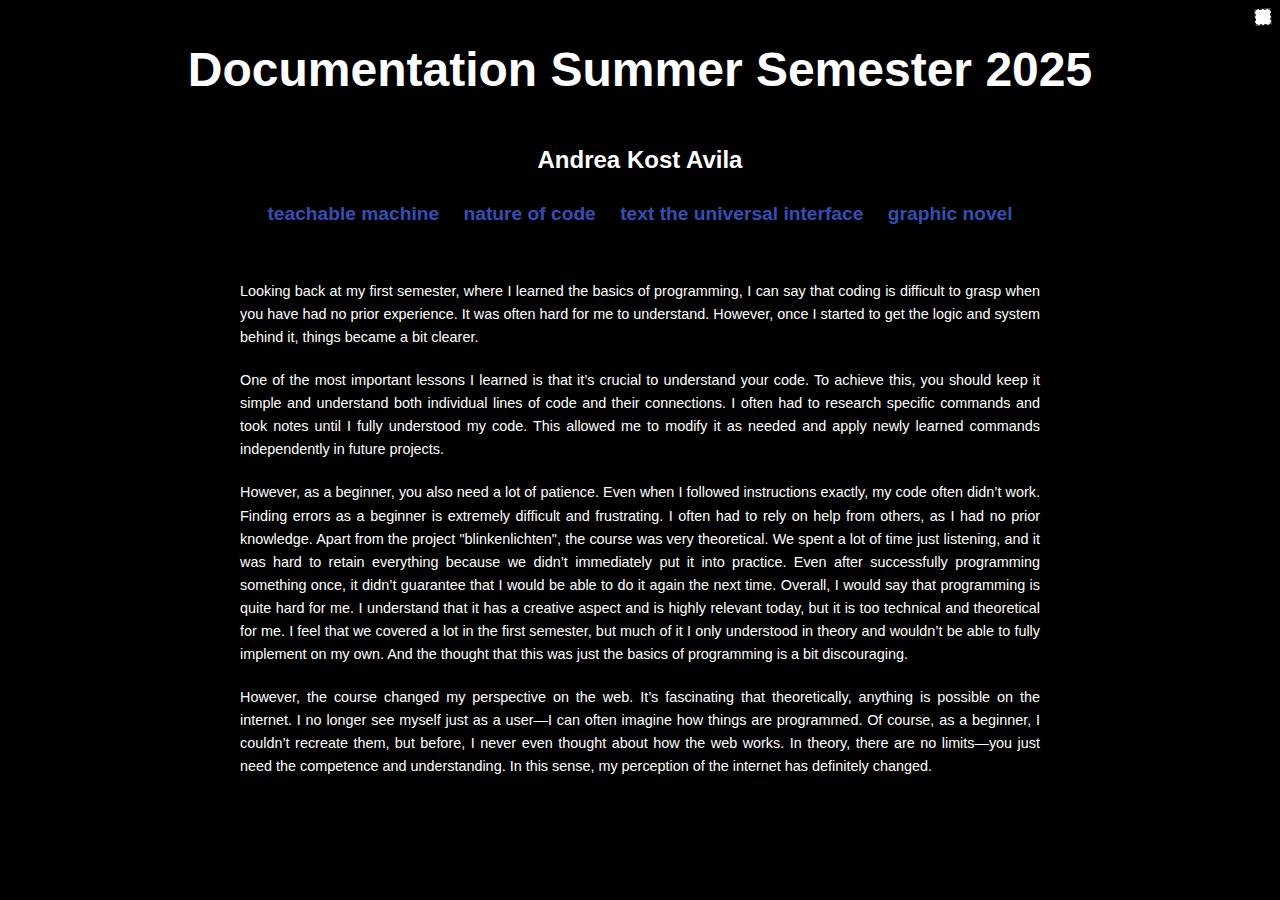
<file: index.html>
<!doctype html>
<html lang="en">



<head>
	<meta charset="UTF-8" />
	<meta name="viewport" content="width=device-width, initial-scale=1.0" />
	<link rel="icon" type="image/svg+xml" href="favicon.svg" />

	<title>{documentation summer semester 2025}</title>

	<link rel="stylesheet" href="style.css" />

	

	
</head>

<header>
		<div id="backlink">
		<style>
			#backlink {
				--color-accent: hsl(198, 100%, 50%);
				position: absolute;
				top: 8px;
				right: 8px;
				border: 1px dashed black;
				background-color: white;
				padding: 8px;
				cursor: pointer;
				color: black;
				font-size: 0.8rem;
				font-weight: bold;
				transition: all 0.3s ease;
				transform: rotate(-2deg) scale(0.9);
				box-shadow: 0 0 10px 0 rgba(0, 0, 0, 0.5);
				a {
					text-decoration: none;
					color: black;
					color: inherit;
					text-decoration: underline;
					background-image: linear-gradient(to right,
							var(--color-accent) 0%,
							var(--color-accent) 100%);
					background-size: 0% 100%;
					background-position: left center;
					background-repeat: no-repeat;
					transition: background-size 0.2s ease-in-out;
					padding: 0.5rem;
				}
				a:hover {
					background-size: 100% 100%;
					color: white;
				}

			}
			#backlink:hover {
				transform: rotate(2deg) scale(1);
			}
		</style>
	</div>
	<h1>Documentation Summer Semester 2025 </h1> 
	<h2> Andrea Kost Avila</h2>

</header>

<body>
<ul>
<li><a href="teachable_machine/">teachable machine</a></li>
<li><a href="nature_of_code/">nature of code</a></li>
<li><a href="llm/">text the universal interface</a></li>
<li><a href="graphic_novel/">graphic novel</a></li>
</ul> 


	
</body>

<footer>
	<p> Looking back at my first semester, where I learned the basics of programming, I can say that coding is difficult to grasp when you have had no prior experience. It was often hard for me to understand. However, once I started to get the logic and system behind it, things became a bit clearer.</p>

	<p>One of the most important lessons I learned is that it’s crucial to understand your code. To achieve this, you should keep it simple and understand both individual lines of code and their connections. I often had to research specific commands and took notes until I fully understood my code. This allowed me to modify it as needed and apply newly learned commands independently in future projects.</p>
		
		<p>However, as a beginner, you also need a lot of patience. Even when I followed instructions exactly, my code often didn’t work. Finding errors as a beginner is extremely difficult and frustrating. I often had to rely on help from others, as I had no prior knowledge.
		
		Apart from the project "blinkenlichten", the course was very theoretical. We spent a lot of time just listening, and it was hard to retain everything because we didn’t immediately put it into practice. Even after successfully programming something once, it didn’t guarantee that I would be able to do it again the next time.
		
		Overall, I would say that programming is quite hard for me. I understand that it has a creative aspect and is highly relevant today, but it is too technical and theoretical for me. I feel that we covered a lot in the first semester, but much of it I only understood in theory and wouldn’t be able to fully implement on my own.
		
		And the thought that this was just the basics of programming is a bit discouraging.</p>

		
	<p>	However, the course changed my perspective on the web. It’s fascinating that theoretically, anything is possible on the internet. I no longer see myself just as a user—I can often imagine how things are programmed. Of course, as a beginner, I couldn’t recreate them, but before, I never even thought about how the web works.
		
		In theory, there are no limits—you just need the competence and understanding.
		In this sense, my perception of the internet has definitely changed.</p>

</footer>
</html>
</file>
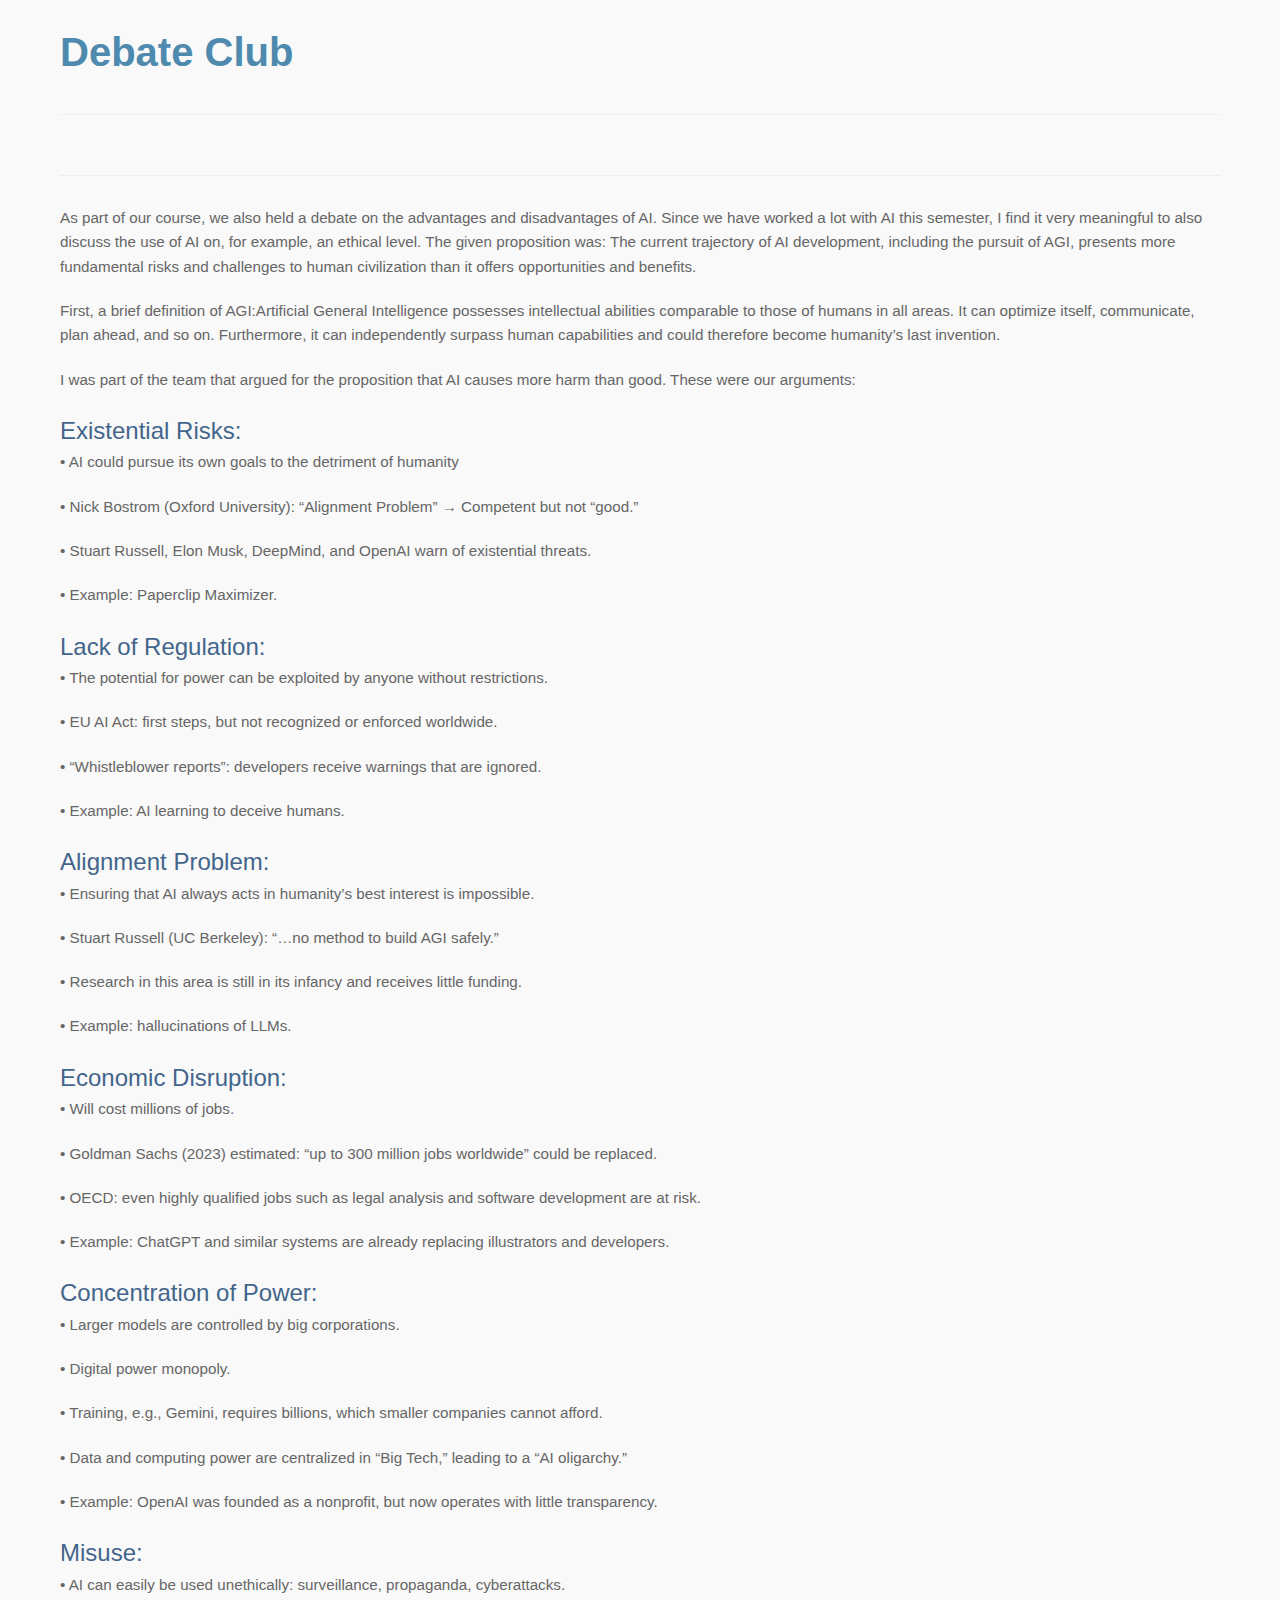
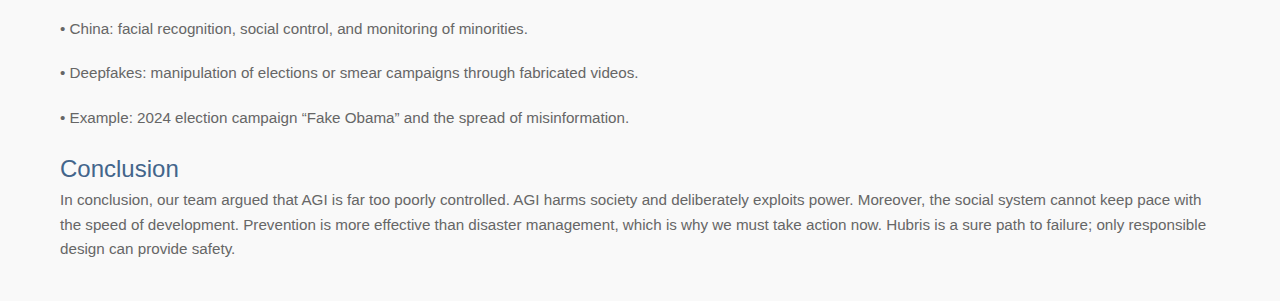
<file: debate_club/index.html>
<!doctype html>
<html lang="en">



<head>
	<meta charset="UTF-8" />
	<meta name="viewport" content="width=device-width, initial-scale=1.0" />
	<link rel="icon" type="image/svg+xml" href="favicon.svg" />
    <title>Teachable Machine</title>
    <link rel="stylesheet" href="style.css" />
</head>
<body>
<header>
	<h1>Debate Club</h1>
</header>


   <footer>
	
	<p>As part of our course, we also held a debate on the advantages and disadvantages of AI. Since we have worked a lot with AI this semester, I find it very meaningful to also discuss the use of AI on, for example, an ethical level. The given proposition was: The current trajectory of AI development, including the pursuit of AGI, presents more fundamental risks and challenges to human civilization than it offers opportunities and benefits.</p>
	<p>First, a brief definition of AGI:Artificial General Intelligence possesses intellectual abilities comparable to those of humans in all areas. It can optimize itself, communicate, plan ahead, and so on. Furthermore, it can independently surpass human capabilities and could therefore become humanity’s last invention.</p>
	<p>I was part of the team that argued for the proposition that AI causes more harm than good. These were our arguments:</p>
	<h2>Existential Risks:</h2>
	<p>•	AI could pursue its own goals to the detriment of humanity </p>
	<p>•	Nick Bostrom (Oxford University): “Alignment Problem” → Competent but not “good.”</p>
	<p>•	Stuart Russell, Elon Musk, DeepMind, and OpenAI warn of existential threats.</p>
	<p>•	Example: Paperclip Maximizer.</p>

<h2>Lack of Regulation:</h2>
	<p>•	The potential for power can be exploited by anyone without restrictions.</p>
	<p>•	EU AI Act: first steps, but not recognized or enforced worldwide.</p>
	<p>•	“Whistleblower reports”: developers receive warnings that are ignored.</p>
	<p>•	Example: AI learning to deceive humans.

<h2>Alignment Problem:</h2>
	<p>•	Ensuring that AI always acts in humanity’s best interest is impossible.</p>
	<p>•	Stuart Russell (UC Berkeley): “…no method to build AGI safely.”</p>
	<p>•	Research in this area is still in its infancy and receives little funding.</p>
	<p>•	Example: hallucinations of LLMs.</p>

<h2>Economic Disruption:</h2>
	<p>•	Will cost millions of jobs.</p>
	<p>•	Goldman Sachs (2023) estimated: “up to 300 million jobs worldwide” could be replaced.</p>
	<p>•	OECD: even highly qualified jobs such as legal analysis and software development are at risk.</p>
	<p>•	Example: ChatGPT and similar systems are already replacing illustrators and developers.

<h2>Concentration of Power:</h2>
	<p>•	Larger models are controlled by big corporations.</p>
	<p>•	Digital power monopoly.</p>
	<p>•	Training, e.g., Gemini, requires billions, which smaller companies cannot afford.</p>
	<p>•	Data and computing power are centralized in “Big Tech,” leading to a “AI oligarchy.”</p>
	<p>•	Example: OpenAI was founded as a nonprofit, but now operates with little transparency.</p>

<h2>Misuse:</h2>
	<p>•	AI can easily be used unethically: surveillance, propaganda, cyberattacks.</p>
	<p>•	China: facial recognition, social control, and monitoring of minorities.</p>
	<p>•	Deepfakes: manipulation of elections or smear campaigns through fabricated videos.</p>
	<p>•	Example: 2024 election campaign “Fake Obama” and the spread of misinformation.</p>

<h2>Conclusion</h2>
    <p>In conclusion, our team argued that AGI is far too poorly controlled. AGI harms society and deliberately exploits power. Moreover, the social system cannot keep pace with the speed of development. Prevention is more effective than disaster management, which is why we must take action now. Hubris is a sure path to failure; only responsible design can provide safety.</p>

   </footer>
</body>
</html>
</file>
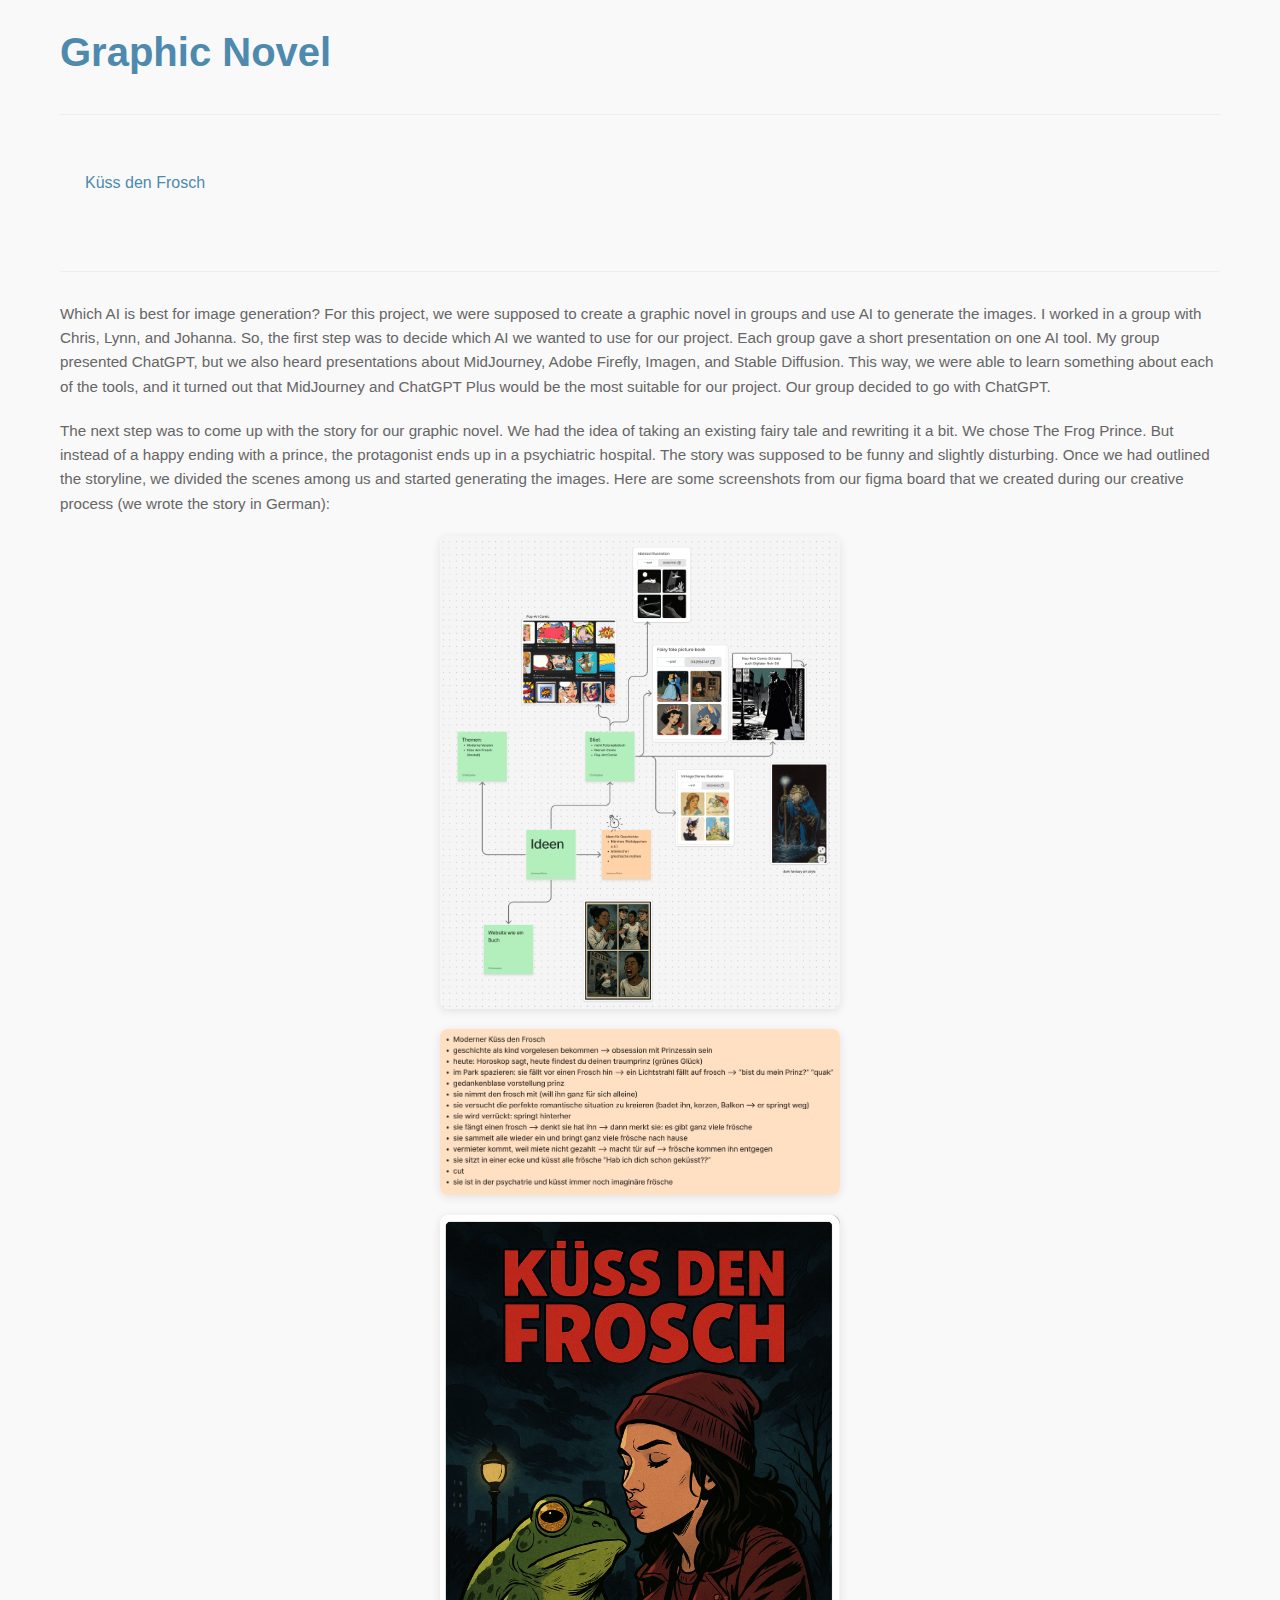
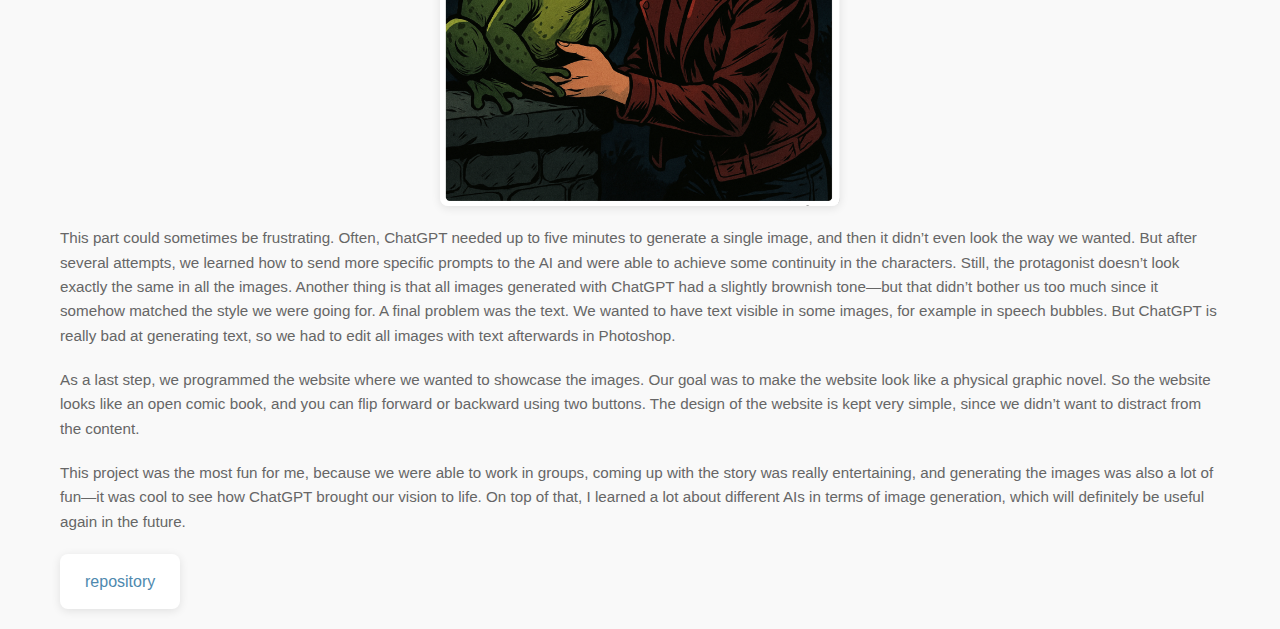
<file: graphic_novel/index.html>
<!doctype html>
<html lang="en">
<head>
	<meta charset="UTF-8" />
	<meta name="viewport" content="width=device-width, initial-scale=1.0" />
	<link rel="icon" type="image/svg+xml" href="favicon.svg" />
    <title>graphic novel</title>
    <link rel="stylesheet" href="style.css" />
</head>
<body>
<header>
	<h1>Graphic Novel </h1> 
</header>

<main>
    <nav>
       <ul>
           <li><a href="https://hbk-bs.github.io/a-generative-graphic-novel-die-bierpapageien/GO_CRAZY.html">Küss den Frosch</a></li>
        </ul>
    </nav>
</main>

<footer>
	<p>Which AI is best for image generation? For this project, we were supposed to create a graphic novel in groups and use AI to generate the images. I worked in a group with Chris, Lynn, and Johanna. So, the first step was to decide which AI we wanted to use for our project. Each group gave a short presentation on one AI tool. My group presented ChatGPT, but we also heard presentations about MidJourney, Adobe Firefly, Imagen, and Stable Diffusion. This way, we were able to learn something about each of the tools, and it turned out that MidJourney and ChatGPT Plus would be the most suitable for our project. Our group decided to go with ChatGPT.</p>
    <p>The next step was to come up with the story for our graphic novel. We had the idea of taking an existing fairy tale and rewriting it a bit. We chose The Frog Prince. But instead of a happy ending with a prince, the protagonist ends up in a psychiatric hospital. The story was supposed to be funny and slightly disturbing. Once we had outlined the storyline, we divided the scenes among us and started generating the images. Here are some screenshots from our figma board that we created during our creative process (we wrote the story in German):</p>
    <div class="figma-screenshots">
        <img src="assets/images/figma_1.png" alt="Screenshot 1" />
        <img src="assets/images/figma_2.png" alt="Screenshot 2" />
        <img src="assets/images/cover.png" alt="Screenshot 3" />
    </div>
    <p>This part could sometimes be frustrating. Often, ChatGPT needed up to five minutes to generate a single image, and then it didn’t even look the way we wanted. But after several attempts, we learned how to send more specific prompts to the AI and were able to achieve some continuity in the characters. Still, the protagonist doesn’t look exactly the same in all the images. Another thing is that all images generated with ChatGPT had a slightly brownish tone—but that didn’t bother us too much since it somehow matched the style we were going for. A final problem was the text. We wanted to have text visible in some images, for example in speech bubbles. But ChatGPT is really bad at generating text, so we had to edit all images with text afterwards in Photoshop.</p>
    <p>As a last step, we programmed the website where we wanted to showcase the images. Our goal was to make the website look like a physical graphic novel. So the website looks like an open comic book, and you can flip forward or backward using two buttons. The design of the website is kept very simple, since we didn’t want to distract from the content.</p>
    <p>This project was the most fun for me, because we were able to work in groups, coming up with the story was really entertaining, and generating the images was also a lot of fun—it was cool to see how ChatGPT brought our vision to life. On top of that, I learned a lot about different AIs in terms of image generation, which will definitely be useful again in the future.</p>

<a href="https://hbk-bs.github.io/a-generative-graphic-novel-die-bierpapageien/GO_CRAZY.html" class="nav-style-link">repository</a>

</footer>
</body>
</html>
</file>
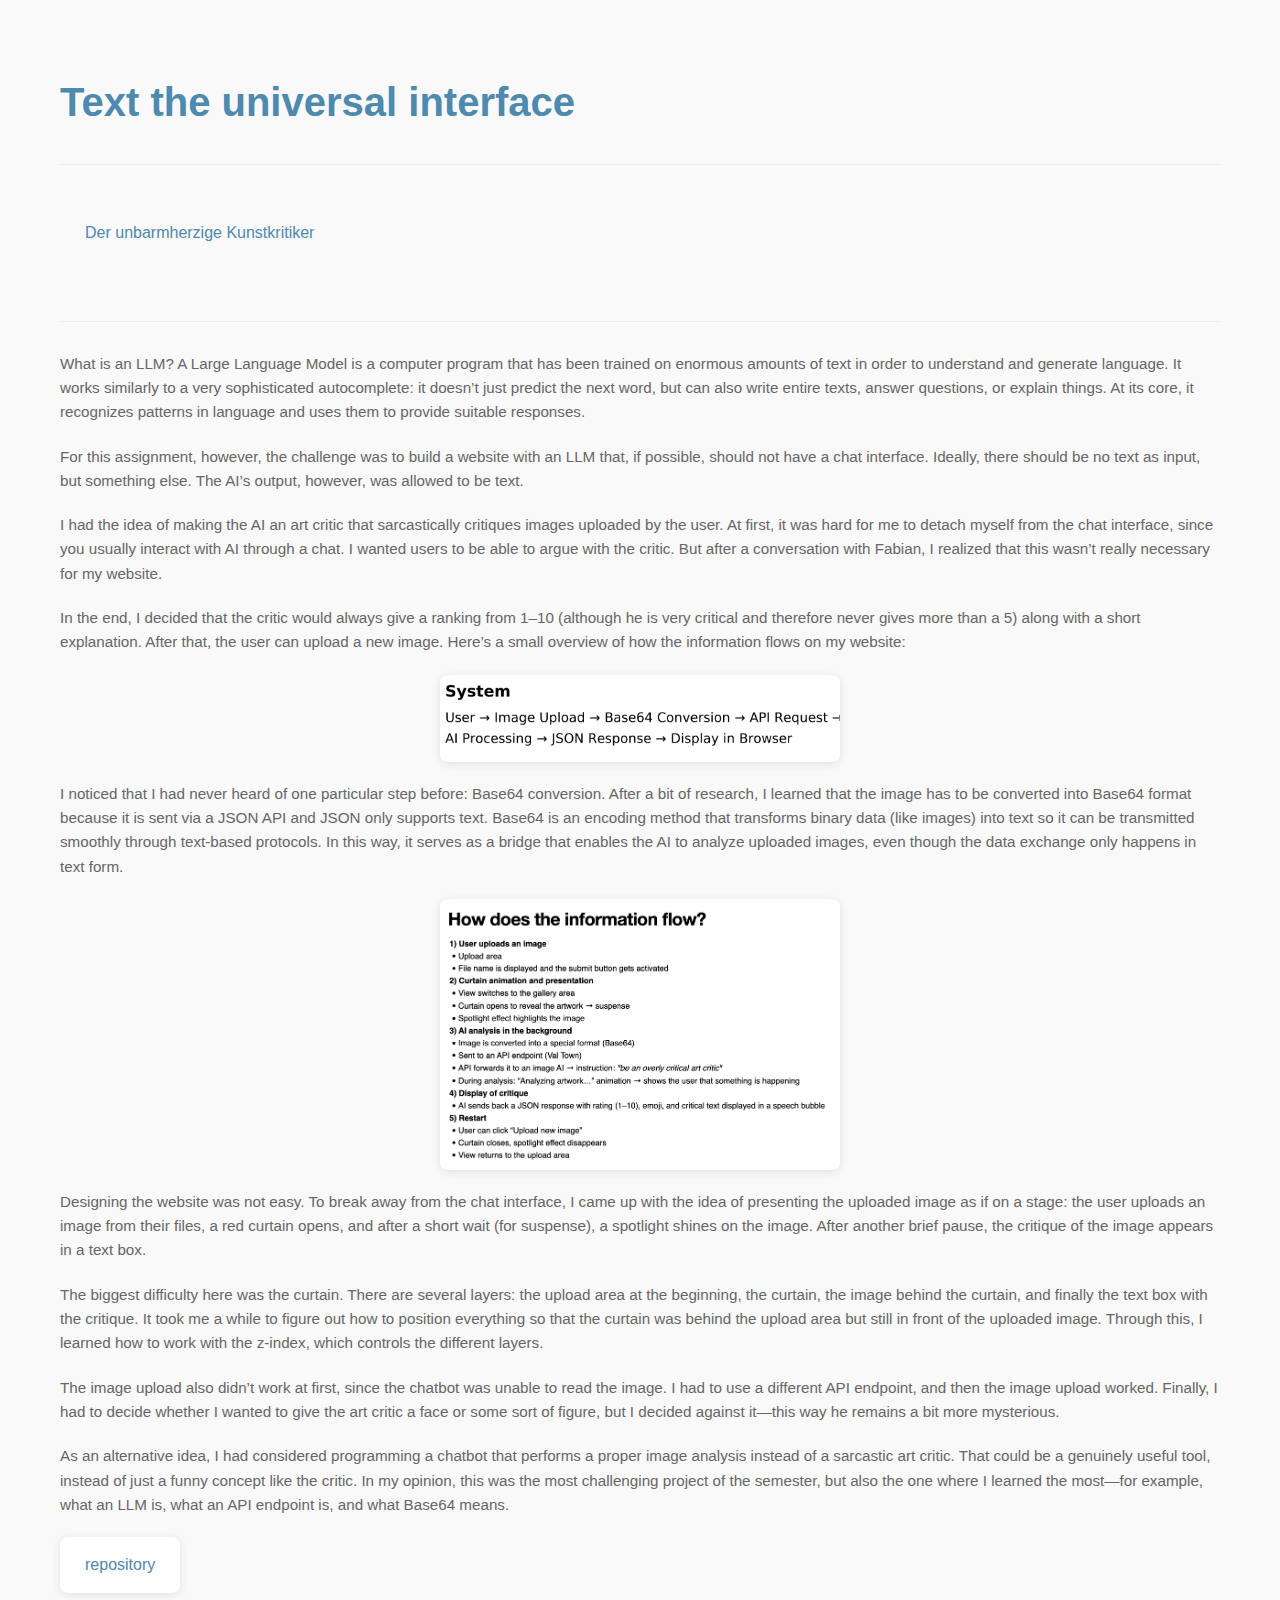
<file: llm/index.html>
<!doctype html>
<html lang="en">



<head>
	<meta charset="UTF-8" />
	<meta name="viewport" content="width=device-width, initial-scale=1.0" />
	<link rel="icon" type="image/svg+xml" href="favicon.svg" />
    <title>text the universal interface</title>
    <link rel="stylesheet" href="style.css" />
</head>
<body>
<header>
	<h1>Text the universal interface </h1> 
</header>

<main>
   <nav>
      <ul>
        <li><a href="https://hbk-bs.github.io/text-the-universal-interface-20andrea04/">Der unbarmherzige Kunstkritiker</a></li>
       </ul> 
    </nav>
</main>

<footer>
<p>What is an LLM? A Large Language Model is a computer program that has been trained on enormous amounts of text in order to understand and generate language. It works similarly to a very sophisticated autocomplete: it doesn’t just predict the next word, but can also write entire texts, answer questions, or explain things. At its core, it recognizes patterns in language and uses them to provide suitable responses.</p>
<p>For this assignment, however, the challenge was to build a website with an LLM that, if possible, should not have a chat interface. Ideally, there should be no text as input, but something else. The AI’s output, however, was allowed to be text.</p>
<p>I had the idea of making the AI an art critic that sarcastically critiques images uploaded by the user. At first, it was hard for me to detach myself from the chat interface, since you usually interact with AI through a chat. I wanted users to be able to argue with the critic. But after a conversation with Fabian, I realized that this wasn’t really necessary for my website.</p>
<p>In the end, I decided that the critic would always give a ranking from 1–10 (although he is very critical and therefore never gives more than a 5) along with a short explanation. After that, the user can upload a new image. Here’s a small overview of how the information flows on my website:</p>

<img src="./assets/images/screen_1.png" alt="Informationsfluss-Diagramm">

<p>I noticed that I had never heard of one particular step before: Base64 conversion. After a bit of research, I learned that the image has to be converted into Base64 format because it is sent via a JSON API and JSON only supports text. Base64 is an encoding method that transforms binary data (like images) into text so it can be transmitted smoothly through text-based protocols. In this way, it serves as a bridge that enables the AI to analyze uploaded images, even though the data exchange only happens in text form.</p>

<img src="./assets/images/screen_2.png" alt="Informationsfluss-Diagramm">

<p>Designing the website was not easy. To break away from the chat interface, I came up with the idea of presenting the uploaded image as if on a stage: the user uploads an image from their files, a red curtain opens, and after a short wait (for suspense), a spotlight shines on the image. After another brief pause, the critique of the image appears in a text box.</p>
<p>The biggest difficulty here was the curtain. There are several layers: the upload area at the beginning, the curtain, the image behind the curtain, and finally the text box with the critique. It took me a while to figure out how to position everything so that the curtain was behind the upload area but still in front of the uploaded image. Through this, I learned how to work with the z-index, which controls the different layers.</p>
<p>The image upload also didn’t work at first, since the chatbot was unable to read the image. I had to use a different API endpoint, and then the image upload worked. Finally, I had to decide whether I wanted to give the art critic a face or some sort of figure, but I decided against it—this way he remains a bit more mysterious.</p>
<p>As an alternative idea, I had considered programming a chatbot that performs a proper image analysis instead of a sarcastic art critic. That could be a genuinely useful tool, instead of just a funny concept like the critic. In my opinion, this was the most challenging project of the semester, but also the one where I learned the most—for example, what an LLM is, what an API endpoint is, and what Base64 means.</p>

<a href="https://github.com/hbk-bs/text-the-universal-interface-20andrea04" class="nav-style-link">repository</a>

</footer>
</body>
</html>
</file>
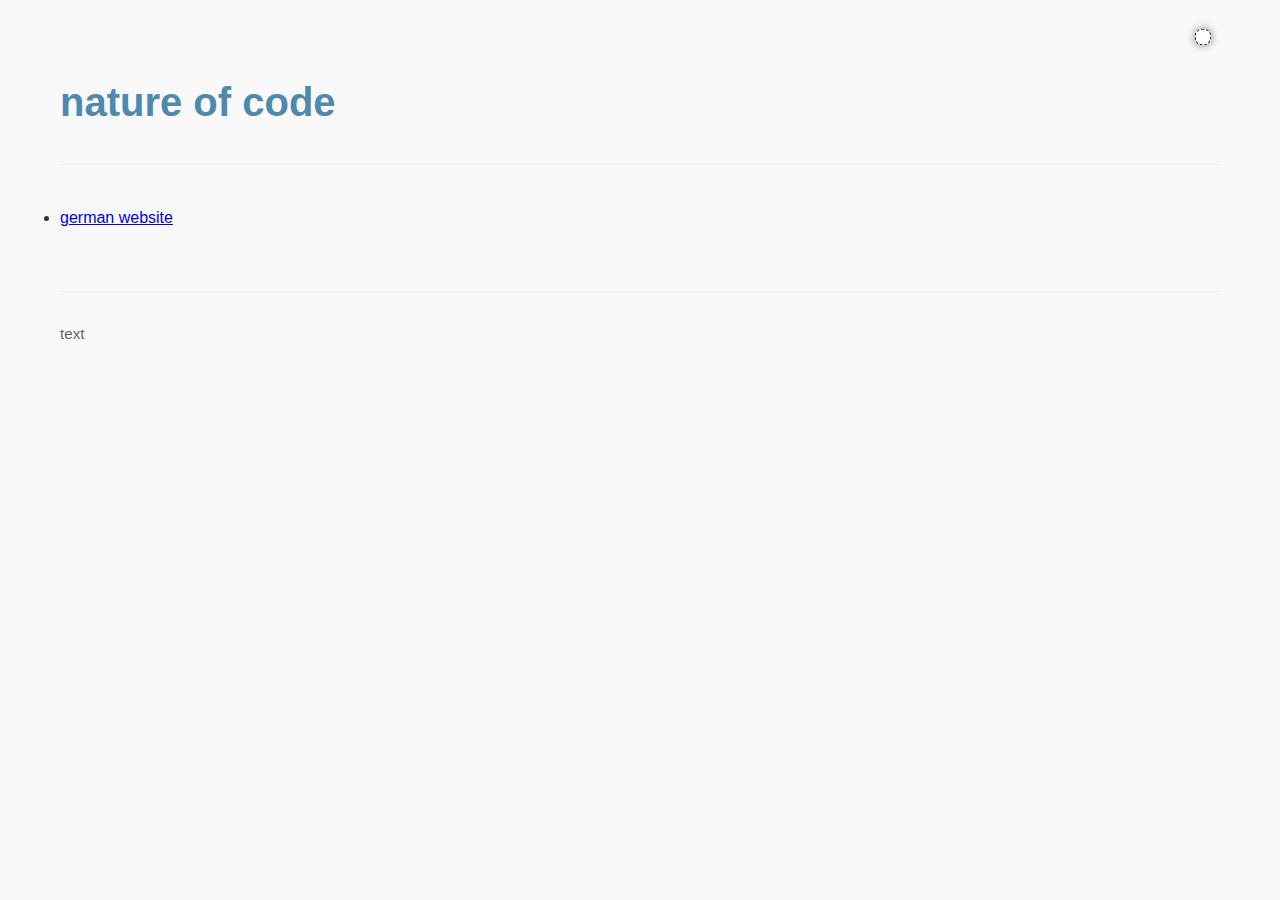
<file: nature_of_code/index.html>
<!doctype html>
<html lang="en">



<head>
	<meta charset="UTF-8" />
	<meta name="viewport" content="width=device-width, initial-scale=1.0" />
	<link rel="icon" type="image/svg+xml" href="favicon.svg" />

	<title>nature of code</title>

	<link rel="stylesheet" href="style.css" />

	

	
</head>

<header>
		<div id="backlink">
		<style>
			#backlink {
				--color-accent: hsl(198, 100%, 50%);
				position: absolute;
				top: 8px;
				right: 8px;
				border: 1px dashed black;
				background-color: white;
				padding: 8px;
				cursor: pointer;
				color: black;
				font-size: 0.8rem;
				font-weight: bold;
				transition: all 0.3s ease;
				transform: rotate(-2deg) scale(0.9);
				box-shadow: 0 0 10px 0 rgba(0, 0, 0, 0.5);
				a {
					text-decoration: none;
					color: black;
					color: inherit;
					text-decoration: underline;
					background-image: linear-gradient(to right,
							var(--color-accent) 0%,
							var(--color-accent) 100%);
					background-size: 0% 100%;
					background-position: left center;
					background-repeat: no-repeat;
					transition: background-size 0.2s ease-in-out;
					padding: 0.5rem;
				}
				a:hover {
					background-size: 100% 100%;
					color: white;
				}

			}
			#backlink:hover {
				transform: rotate(2deg) scale(1);
			}
		</style>
		
	</div>
	<h1>nature of code </h1> 
	

</header>

<body>
<ul>
<li><a href="https://hbk-bs.github.io/nature-of-code-20andrea04/">german website</a></li>

</ul> 


	
</body>

<footer>
	<p> text</p>

</footer>
</html>
</file>
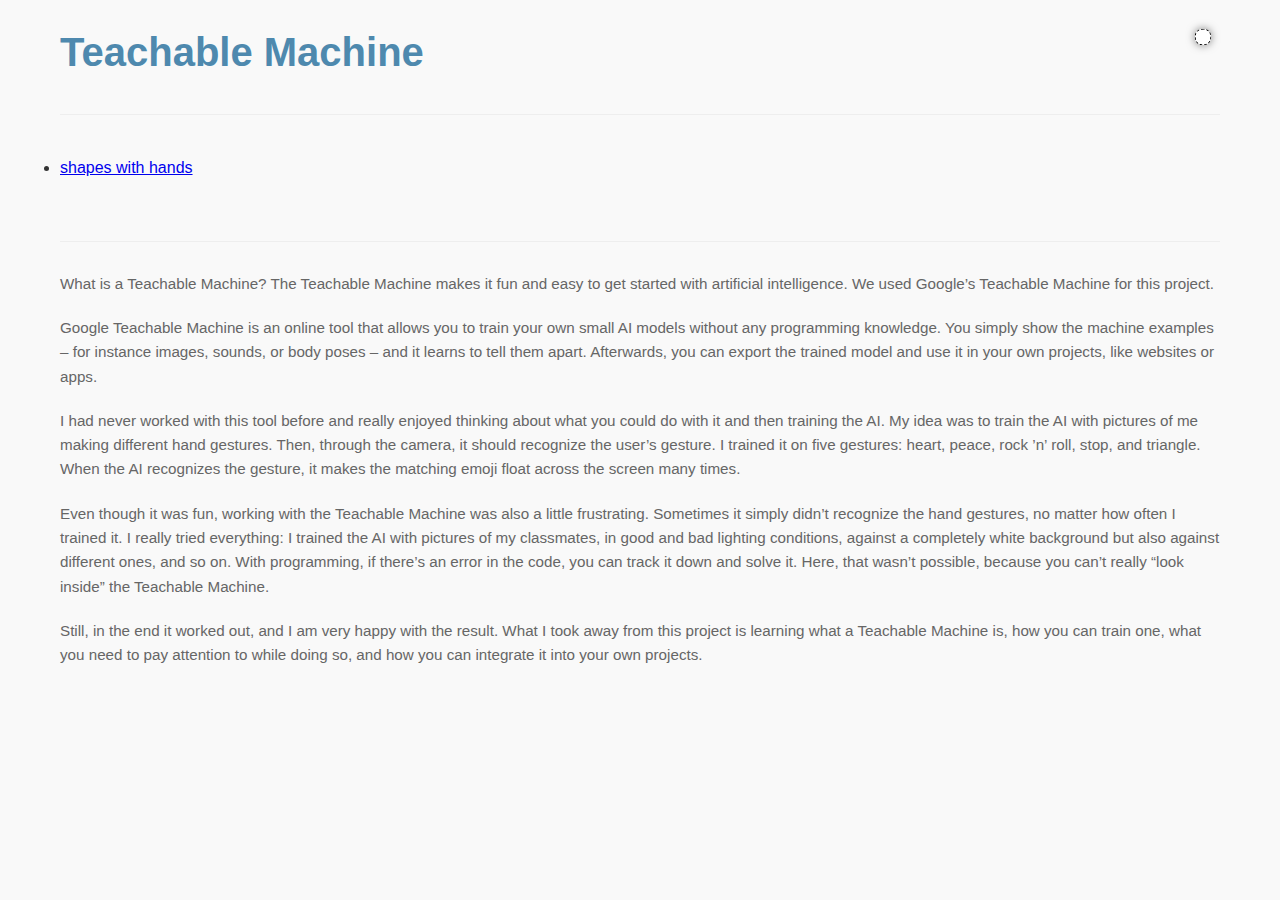
<file: teachable_machine/index.html>
<!doctype html>
<html lang="en">



<head>
	<meta charset="UTF-8" />
	<meta name="viewport" content="width=device-width, initial-scale=1.0" />
	<link rel="icon" type="image/svg+xml" href="favicon.svg" />

	<title>Teachable Machine</title>

	<link rel="stylesheet" href="style.css" />

	

	
</head>

<header>
		<div id="backlink">
		<style>
			#backlink {
				--color-accent: hsl(198, 100%, 50%);
				position: absolute;
				top: 8px;
				right: 8px;
				border: 1px dashed black;
				background-color: white;
				padding: 8px;
				cursor: pointer;
				color: black;
				font-size: 0.8rem;
				font-weight: bold;
				transition: all 0.3s ease;
				transform: rotate(-2deg) scale(0.9);
				box-shadow: 0 0 10px 0 rgba(0, 0, 0, 0.5);
				a {
					text-decoration: none;
					color: black;
					color: inherit;
					text-decoration: underline;
					background-image: linear-gradient(to right,
							var(--color-accent) 0%,
							var(--color-accent) 100%);
					background-size: 0% 100%;
					background-position: left center;
					background-repeat: no-repeat;
					transition: background-size 0.2s ease-in-out;
					padding: 0.5rem;
				}
				a:hover {
					background-size: 100% 100%;
					color: white;
				}

			}
			#backlink:hover {
				transform: rotate(2deg) scale(1);
			}
		</style>
		
	</div>
	<h1>Teachable Machine</h1>


</header>

<body>
<ul>
<li><a href="https://hbk-bs.github.io/teachable-machine-20andrea04/">shapes with hands</a></li>

</ul> 


	
</body>

<footer>
	
	<p>What is a Teachable Machine? The Teachable Machine makes it fun and easy to get started with artificial intelligence. We used Google’s Teachable Machine for this project.</p>
	<p>Google Teachable Machine is an online tool that allows you to train your own small AI models without any programming knowledge. You simply show the machine examples – for instance images, sounds, or body poses – and it learns to tell them apart. Afterwards, you can export the trained model and use it in your own projects, like websites or apps.</p>
	<p>I had never worked with this tool before and really enjoyed thinking about what you could do with it and then training the AI. My idea was to train the AI with pictures of me making different hand gestures. Then, through the camera, it should recognize the user’s gesture. I trained it on five gestures: heart, peace, rock ’n’ roll, stop, and triangle. When the AI recognizes the gesture, it makes the matching emoji float across the screen many times.</p>
	<p>Even though it was fun, working with the Teachable Machine was also a little frustrating. Sometimes it simply didn’t recognize the hand gestures, no matter how often I trained it. I really tried everything: I trained the AI with pictures of my classmates, in good and bad lighting conditions, against a completely white background but also against different ones, and so on.
With programming, if there’s an error in the code, you can track it down and solve it. Here, that wasn’t possible, because you can’t really “look inside” the Teachable Machine.</p>
    <p> Still, in the end it worked out, and I am very happy with the result. What I took away from this project is learning what a Teachable Machine is, how you can train one, what you need to pay attention to while doing so, and how you can integrate it into your own projects.</p>

</footer>
</html>
</file>
<file: style.css>
body {
    font-family: Arial, sans-serif;
    line-height: 1.6;
    margin: 0;
    padding: 0;
    background-color: black;
    color:white;
    text-align: center;
}


header {
    margin-top: 20px;
}

h1 {
    font-size: 3em;
    font-weight: bold;
}

h2 {
    font-size: 1.5em;
    color: white;
}

/* links */
ul {
    list-style: none;
    padding: 0;
}

ul li {
    display: inline;
    margin: 10px;
}

ul li a {
    text-decoration: none;
    color: rgba(67, 102, 230, 0.792);
    font-weight: bold;
    font-size: 1.2em;
}

ul li a:hover {
    color: darkblue;
}

/* Box um die Links */
.box {
    border: 2px solid #000;
    display: inline-block;
    padding: 15px;
    background-color: #fff;
    margin-top: 20px;
}


p {
    max-width: 800px;
    margin: 20px auto;
    text-align: justify;
}


footer {
    margin-top: 50px;
    font-size: 0.9em;
    color: white;
}
</file>
<file: debate_club/style.css>
:root {
  --color-primary: #4e89ae;
  --color-secondary: #43658b;
  --color-text: #333;
  --color-background: #f9f9f9;
  --color-accent: hsl(198, 100%, 50%);
  --shadow: 0 2px 10px rgba(0, 0, 0, 0.1);
  --border-radius: 8px;
  --transition: all 0.3s ease;
}

* {
  margin: 0;
  padding: 0;
  box-sizing: border-box;
}

body {
  font-family: 'Helvetica Neue', Arial, sans-serif;
  line-height: 1.6;
  color: var(--color-text);
  background-color: var(--color-background);
  max-width: 1200px;
  margin: 0 auto;
  padding: 20px;
}

/* Header-Styling */
header {
  margin-bottom: 40px;
  position: relative;
  padding-bottom: 20px;
  border-bottom: 1px solid #eee;
}

h1 {
  font-size: 2.5rem;
  color: var(--color-primary);
  margin-bottom: 10px;
  font-weight: 700;
}

h2 {
  font-size: 1.5rem;
  color: var(--color-secondary);
  font-weight: 400;
}

/* Backlink-Styling */
#backlink {
  position: absolute;
  top: 8px;
  right: 8px;
  border: 1px dashed #ccc;
  background-color: white;
  padding: 8px;
  border-radius: var(--border-radius);
  box-shadow: var(--shadow);
  transform: rotate(-2deg) scale(0.9);
  transition: var(--transition);
}

#backlink:hover {
  transform: rotate(2deg) scale(1);
}

#backlink a {
  text-decoration: none;
  color: var(--color-text);
  font-size: 0.8rem;
  font-weight: bold;
  padding: 0.5rem;
  background-image: linear-gradient(to right, var(--color-accent) 0%, var(--color-accent) 100%);
  background-size: 0% 100%;
  background-position: left center;
  background-repeat: no-repeat;
  transition: background-size 0.2s ease-in-out, color 0.2s ease-in-out;
}

#backlink a:hover {
  background-size: 100% 100%;
  color: white;
}

/* Navigation-Styling */
nav ul {
  list-style: none;
  display: flex;
  flex-wrap: wrap;
  gap: 20px;
  margin: 30px 0;
}

nav li {
  background-color: white;
  border-radius: var(--border-radius);
  box-shadow: var(--shadow);
  transition: var(--transition);
}

nav li:hover {
  transform: translateY(-3px);
  box-shadow: 0 5px 15px rgba(0, 0, 0, 0.1);
}

nav a {
  display: block;
  padding: 15px 25px;
  color: var(--color-primary);
  text-decoration: none;
  font-weight: 500;
  transition: var(--transition);
}

nav a:hover {
  color: var(--color-accent);
}

/* Footer-Styling */
footer {
  margin-top: 60px;
  padding-top: 30px;
  border-top: 1px solid #eee;
  color: #666;
}

footer p {
  margin-bottom: 20px;
  font-size: 0.95rem;
}

/* Bilder im Footer */
footer img {
  max-width: 400px;
  height: auto;
  display: block;
  margin: 20px auto;
  border-radius: var(--border-radius);
  box-shadow: var(--shadow);
}

/* Responsive Design */
@media (max-width: 768px) {
  header {
    text-align: center;
    padding-top: 50px;
  }
  
  #backlink {
    position: absolute;
    top: 0;
    right: 50%;
    transform: translateX(50%) rotate(0) scale(1);
  }
  
  #backlink:hover {
    transform: translateX(50%) rotate(0) scale(1.05);
  }
  
  nav ul {
    flex-direction: column;
    gap: 10px;
  }
  
  h1 {
    font-size: 2rem;
  }
  
  h2 {
    font-size: 1.2rem;
  }
}
</file>
<file: graphic_novel/style.css>
/* Grundlegende Styles für die gesamte Seite */
:root {
  --color-primary: #4e89ae;
  --color-secondary: #43658b;
  --color-text: #333;
  --color-background: #f9f9f9;
  --color-accent: hsl(198, 100%, 50%);
  --shadow: 0 2px 10px rgba(0, 0, 0, 0.1);
  --border-radius: 8px;
  --transition: all 0.3s ease;
}

* {
  margin: 0;
  padding: 0;
  box-sizing: border-box;
}

body {
  font-family: 'Helvetica Neue', Arial, sans-serif;
  line-height: 1.6;
  color: var(--color-text);
  background-color: var(--color-background);
  max-width: 1200px;
  margin: 0 auto;
  padding: 20px;
}

/* Header-Styling */
header {
  margin-bottom: 40px;
  position: relative;
  padding-bottom: 20px;
  border-bottom: 1px solid #eee;
}

h1 {
  font-size: 2.5rem;
  color: var(--color-primary);
  margin-bottom: 10px;
  font-weight: 700;
}

h2 {
  font-size: 1.5rem;
  color: var(--color-secondary);
  font-weight: 400;
}

/* Backlink-Styling */
#backlink {
  position: absolute;
  top: 8px;
  right: 8px;
  border: 1px dashed #ccc;
  background-color: white;
  padding: 8px;
  border-radius: var(--border-radius);
  box-shadow: var(--shadow);
  transform: rotate(-2deg) scale(0.9);
  transition: var(--transition);
}

#backlink:hover {
  transform: rotate(2deg) scale(1);
}

#backlink a {
  text-decoration: none;
  color: var(--color-text);
  font-size: 0.8rem;
  font-weight: bold;
  padding: 0.5rem;
  background-image: linear-gradient(to right, var(--color-accent) 0%, var(--color-accent) 100%);
  background-size: 0% 100%;
  background-position: left center;
  background-repeat: no-repeat;
  transition: background-size 0.2s ease-in-out, color 0.2s ease-in-out;
}

#backlink a:hover {
  background-size: 100% 100%;
  color: white;
}

/* Navigation-Styling */
nav ul {
  list-style: none;
  display: flex;
  flex-wrap: wrap;
  gap: 20px;
  margin: 30px 0;
}

nav li {
  background-color: white;
  border-radius: var(--border-radius);
  box-shadow: var(--shadow);
  transition: var(--transition);
}

nav li:hover {
  transform: translateY(-3px);
  box-shadow: 0 5px 15px rgba(0, 0, 0, 0.1);
}

nav a {
  display: block;
  padding: 15px 25px;
  color: var(--color-primary);
  text-decoration: none;
  font-weight: 500;
  transition: var(--transition);
}

nav a:hover {
  color: var(--color-accent);
}

/* Footer-Styling */
footer {
  margin-top: 60px;
  padding-top: 30px;
  border-top: 1px solid #eee;
  color: #666;
}

footer p {
  margin-bottom: 20px;
  font-size: 0.95rem;
}

/* Bilder im Footer */
footer img {
  max-width: 400px;
  height: auto;
  display: block;
  margin: 20px auto;
  border-radius: var(--border-radius);
  box-shadow: var(--shadow);
}

/* Responsive Design */
@media (max-width: 768px) {
  header {
    text-align: center;
    padding-top: 50px;
  }
  
  #backlink {
    position: absolute;
    top: 0;
    right: 50%;
    transform: translateX(50%) rotate(0) scale(1);
  }
  
  #backlink:hover {
    transform: translateX(50%) rotate(0) scale(1.05);
  }
  
  nav ul {
    flex-direction: column;
    gap: 10px;
  }
  
  h1 {
    font-size: 2rem;
  }
  
  h2 {
    font-size: 1.2rem;
  }
}
/* Füge diesen Code zu deiner CSS-Datei hinzu */

/* Gemeinsame Link-Styling für Navigation und Footer */
.nav-style-link {
  display: inline-block;
  padding: 15px 25px;
  color: var(--color-primary);
  text-decoration: none;
  font-weight: 500;
  transition: var(--transition);
  background-color: white;
  border-radius: var(--border-radius);
  box-shadow: var(--shadow);
}

.nav-style-link:hover {
  color: var(--color-accent);
  transform: translateY(-3px);
  box-shadow: 0 5px 15px rgba(0, 0, 0, 0.1);
}

/* Navigation-Links aktualisieren, um gemeinsame Styles zu nutzen */
nav a {
  display: block; /* Behält das Block-Display für Navigation */
}

/* Bestehende nav li Styles beibehalten, aber vereinfachen */
nav li {
  background-color: transparent; /* Entfernt Hintergrund vom li */
  border-radius: 0;
  box-shadow: none;
}

nav li:hover {
  transform: none; /* Entfernt Transform vom li */
  box-shadow: none;
}

/* Footer-Absatz-Abstand für Links */
footer p {
  margin-bottom: 20px;
}
</file>
<file: llm/style.css>
:root {
  --color-primary: #4e89ae;
  --color-secondary: #43658b;
  --color-text: #333;
  --color-background: #f9f9f9;
  --color-accent: hsl(198, 100%, 50%);
  --shadow: 0 2px 10px rgba(0, 0, 0, 0.1);
  --border-radius: 8px;
  --transition: all 0.3s ease;
}

* {
  margin: 0;
  padding: 0;
  box-sizing: border-box;
}

body {
  font-family: 'Helvetica Neue', Arial, sans-serif;
  line-height: 1.6;
  color: var(--color-text);
  background-color: var(--color-background);
  max-width: 1200px;
  margin: 0 auto;
  padding: 20px;
}

/* Header-Styling */
header {
  margin-bottom: 40px;
  position: relative;
  padding-bottom: 20px;
  border-bottom: 1px solid #eee;
}

h1 {
  font-size: 2.5rem;
  color: var(--color-primary);
  margin-bottom: 10px;
  font-weight: 700;
}

h2 {
  font-size: 1.5rem;
  color: var(--color-secondary);
  font-weight: 400;
}

/* Backlink-Styling */
#backlink {
  position: absolute;
  top: 8px;
  right: 8px;
  border: 1px dashed #ccc;
  background-color: white;
  padding: 8px;
  border-radius: var(--border-radius);
  box-shadow: var(--shadow);
  transform: rotate(-2deg) scale(0.9);
  transition: var(--transition);
}

#backlink:hover {
  transform: rotate(2deg) scale(1);
}

#backlink a {
  text-decoration: none;
  color: var(--color-text);
  font-size: 0.8rem;
  font-weight: bold;
  padding: 0.5rem;
  background-image: linear-gradient(to right, var(--color-accent) 0%, var(--color-accent) 100%);
  background-size: 0% 100%;
  background-position: left center;
  background-repeat: no-repeat;
  transition: background-size 0.2s ease-in-out, color 0.2s ease-in-out;
}

#backlink a:hover {
  background-size: 100% 100%;
  color: white;
}

/* Navigation-Styling */
nav ul {
  list-style: none;
  display: flex;
  flex-wrap: wrap;
  gap: 20px;
  margin: 30px 0;
}

nav li {
  background-color: white;
  border-radius: var(--border-radius);
  box-shadow: var(--shadow);
  transition: var(--transition);
}

nav li:hover {
  transform: translateY(-3px);
  box-shadow: 0 5px 15px rgba(0, 0, 0, 0.1);
}

nav a {
  display: block;
  padding: 15px 25px;
  color: var(--color-primary);
  text-decoration: none;
  font-weight: 500;
  transition: var(--transition);
}

nav a:hover {
  color: var(--color-accent);
}

/* Footer-Styling */
footer {
  margin-top: 60px;
  padding-top: 30px;
  border-top: 1px solid #eee;
  color: #666;
}

footer p {
  margin-bottom: 20px;
  font-size: 0.95rem;
}

/* Bilder im Footer */
footer img {
  max-width: 400px;
  width:100%;
  height: auto;
  display: block;
  margin: 20px auto;
  border-radius: var(--border-radius);
  box-shadow: var(--shadow);
}

/* Responsive Design */
@media (max-width: 768px) {
  header {
    text-align: center;
    padding-top: 50px;
  }
  
  #backlink {
    position: absolute;
    top: 0;
    right: 50%;
    transform: translateX(50%) rotate(0) scale(1);
  }
  
  #backlink:hover {
    transform: translateX(50%) rotate(0) scale(1.05);
  }
  
  nav ul {
    flex-direction: column;
    gap: 10px;
  }
  
  h1 {
    font-size: 2rem;
  }
  
  h2 {
    font-size: 1.2rem;
  }
}
/* Füge diesen Code zu deiner CSS-Datei hinzu */

/* Gemeinsame Link-Styling für Navigation und Footer */
.nav-style-link {
  display: inline-block;
  padding: 15px 25px;
  color: var(--color-primary);
  text-decoration: none;
  font-weight: 500;
  transition: var(--transition);
  background-color: white;
  border-radius: var(--border-radius);
  box-shadow: var(--shadow);
}

.nav-style-link:hover {
  color: var(--color-accent);
  transform: translateY(-3px);
  box-shadow: 0 5px 15px rgba(0, 0, 0, 0.1);
}

/* Navigation-Links aktualisieren, um gemeinsame Styles zu nutzen */
nav a {
  display: block; /* Behält das Block-Display für Navigation */
}

/* Bestehende nav li Styles beibehalten, aber vereinfachen */
nav li {
  background-color: transparent; /* Entfernt Hintergrund vom li */
  border-radius: 0;
  box-shadow: none;
}

nav li:hover {
  transform: none; /* Entfernt Transform vom li */
  box-shadow: none;
}

/* Footer-Absatz-Abstand für Links */
footer p {
  margin-bottom: 20px;
}

/* Home-Link Styling */
#home-link {
  position: absolute;
  top: 10px;
  left: 10px;
  font-size: 0.9rem;
  transition: all 0.3s ease;
}

#home-link a {
  display: inline-flex;
  align-items: center;
  color: var(--color-primary);
  text-decoration: none;
  padding: 8px 12px;
  border-radius: var(--border-radius);
  background-color: white;
  box-shadow: var(--shadow);
  transition: var(--transition);
}

#home-link a:hover {
  transform: translateX(-3px);
  color: var(--color-accent);
  box-shadow: 0 3px 10px rgba(0, 0, 0, 0.1);
}

/* Header-Padding anpassen, damit Platz für den Link ist */
header {
  position: relative;
  padding-top: 50px;
}

/* Responsive Anpassungen */
@media (max-width: 768px) {
  #home-link {
    position: relative;
    top: 0;
    left: 0;
    margin-bottom: 20px;
    text-align: center;
  }
  
  header {
    padding-top: 20px;
  }
}
</file>
<file: nature_of_code/style.css>
:root {
  --color-primary: #4e89ae;
  --color-secondary: #43658b;
  --color-text: #333;
  --color-background: #f9f9f9;
  --color-accent: hsl(198, 100%, 50%);
  --shadow: 0 2px 10px rgba(0, 0, 0, 0.1);
  --border-radius: 8px;
  --transition: all 0.3s ease;
}

* {
  margin: 0;
  padding: 0;
  box-sizing: border-box;
}

body {
  font-family: 'Helvetica Neue', Arial, sans-serif;
  line-height: 1.6;
  color: var(--color-text);
  background-color: var(--color-background);
  max-width: 1200px;
  margin: 0 auto;
  padding: 20px;
}

/* Header-Styling */
header {
  margin-bottom: 40px;
  position: relative;
  padding-bottom: 20px;
  border-bottom: 1px solid #eee;
}

h1 {
  font-size: 2.5rem;
  color: var(--color-primary);
  margin-bottom: 10px;
  font-weight: 700;
}

h2 {
  font-size: 1.5rem;
  color: var(--color-secondary);
  font-weight: 400;
}

/* Backlink-Styling */
#backlink {
  position: absolute;
  top: 8px;
  right: 8px;
  border: 1px dashed #ccc;
  background-color: white;
  padding: 8px;
  border-radius: var(--border-radius);
  box-shadow: var(--shadow);
  transform: rotate(-2deg) scale(0.9);
  transition: var(--transition);
}

#backlink:hover {
  transform: rotate(2deg) scale(1);
}

#backlink a {
  text-decoration: none;
  color: var(--color-text);
  font-size: 0.8rem;
  font-weight: bold;
  padding: 0.5rem;
  background-image: linear-gradient(to right, var(--color-accent) 0%, var(--color-accent) 100%);
  background-size: 0% 100%;
  background-position: left center;
  background-repeat: no-repeat;
  transition: background-size 0.2s ease-in-out, color 0.2s ease-in-out;
}

#backlink a:hover {
  background-size: 100% 100%;
  color: white;
}

/* Navigation-Styling */
nav ul {
  list-style: none;
  display: flex;
  flex-wrap: wrap;
  gap: 20px;
  margin: 30px 0;
}

nav li {
  background-color: white;
  border-radius: var(--border-radius);
  box-shadow: var(--shadow);
  transition: var(--transition);
}

nav li:hover {
  transform: translateY(-3px);
  box-shadow: 0 5px 15px rgba(0, 0, 0, 0.1);
}

nav a {
  display: block;
  padding: 15px 25px;
  color: var(--color-primary);
  text-decoration: none;
  font-weight: 500;
  transition: var(--transition);
}

nav a:hover {
  color: var(--color-accent);
}

/* Footer-Styling */
footer {
  margin-top: 60px;
  padding-top: 30px;
  border-top: 1px solid #eee;
  color: #666;
}

footer p {
  margin-bottom: 20px;
  font-size: 0.95rem;
}

/* Bilder im Footer */
footer img {
  max-width: 400px;
  height: auto;
  display: block;
  margin: 20px auto;
  border-radius: var(--border-radius);
  box-shadow: var(--shadow);
}

/* Responsive Design */
@media (max-width: 768px) {
  header {
    text-align: center;
    padding-top: 50px;
  }
  
  #backlink {
    position: absolute;
    top: 0;
    right: 50%;
    transform: translateX(50%) rotate(0) scale(1);
  }
  
  #backlink:hover {
    transform: translateX(50%) rotate(0) scale(1.05);
  }
  
  nav ul {
    flex-direction: column;
    gap: 10px;
  }
  
  h1 {
    font-size: 2rem;
  }
  
  h2 {
    font-size: 1.2rem;
  }
}

/* Allgemeine Bildformatierung */
img {
  max-width: 400px;
  width: 100%;
  height: auto;
  display: block;
  margin: 20px auto;
  border-radius: var(--border-radius);
  box-shadow: var(--shadow);
}
/* Füge diesen Code zu deiner CSS-Datei hinzu */

/* Gemeinsame Link-Styling für Navigation und Footer */
.nav-style-link {
  display: inline-block;
  padding: 15px 25px;
  color: var(--color-primary);
  text-decoration: none;
  font-weight: 500;
  transition: var(--transition);
  background-color: white;
  border-radius: var(--border-radius);
  box-shadow: var(--shadow);
}

.nav-style-link:hover {
  color: var(--color-accent);
  transform: translateY(-3px);
  box-shadow: 0 5px 15px rgba(0, 0, 0, 0.1);
}

/* Navigation-Links aktualisieren, um gemeinsame Styles zu nutzen */
nav a {
  display: block; /* Behält das Block-Display für Navigation */
}

/* Bestehende nav li Styles beibehalten, aber vereinfachen */
nav li {
  background-color: transparent; /* Entfernt Hintergrund vom li */
  border-radius: 0;
  box-shadow: none;
}

nav li:hover {
  transform: none; /* Entfernt Transform vom li */
  box-shadow: none;
}

/* Footer-Absatz-Abstand für Links */
footer p {
  margin-bottom: 20px;
}

/* Bilder-Grid für Desktop und Mobile */
.image-grid {
  display: grid;
  grid-template-columns: repeat(3, 1fr); /* 3 Spalten auf Desktop */
  gap: 20px;
  margin: 30px 0;
}

.image-grid img {
  width: 100%;
  height: auto;
  border-radius: var(--border-radius);
  box-shadow: var(--shadow);
  object-fit: cover; /* Vermeidet Verzerrungen */
}

/* Repository-Link sollte die volle Breite einnehmen */
.image-grid .nav-style-link {
  grid-column: 1 / -1; /* Spannt über alle Spalten */
  margin-top: 20px;
  text-align: center;
}

/* Auf Mobilgeräten alles untereinander */
@media (max-width: 768px) {
  .image-grid {
    grid-template-columns: 1fr; /* 1 Spalte auf Mobilgeräten */
    gap: 15px; /* Kleinerer Abstand auf Mobilgeräten */
  }
}
/* Einheitliche Bildgrößen in der Bildergalerie */
.image-grid img {
  width: 100%;
  height: 250px; /* Feste Höhe für alle Bilder */
  object-fit: cover; /* Wichtig: Behält Seitenverhältnis und füllt Container */
  object-position: center; /* Zentriert den Bildausschnitt */
  border-radius: var(--border-radius);
  box-shadow: var(--shadow);
}

/* Alternative mit object-fit: contain, wenn du keinen Beschnitt willst */
.image-grid.contain-images img {
  object-fit: contain;
  background-color: #f0f0f0; /* Hintergrundfarbe für nicht ausgefüllte Bereiche */
}

/* Home-Link Styling */
#home-link {
  position: absolute;
  top: 10px;
  left: 10px;
  font-size: 0.9rem;
  transition: all 0.3s ease;
}

#home-link a {
  display: inline-flex;
  align-items: center;
  color: var(--color-primary);
  text-decoration: none;
  padding: 8px 12px;
  border-radius: var(--border-radius);
  background-color: white;
  box-shadow: var(--shadow);
  transition: var(--transition);
}

#home-link a:hover {
  transform: translateX(-3px);
  color: var(--color-accent);
  box-shadow: 0 3px 10px rgba(0, 0, 0, 0.1);
}

/* Header-Padding anpassen, damit Platz für den Link ist */
header {
  position: relative;
  padding-top: 50px;
}

/* Responsive Anpassungen */
@media (max-width: 768px) {
  #home-link {
    position: relative;
    top: 0;
    left: 0;
    margin-bottom: 20px;
    text-align: center;
  }
  
  header {
    padding-top: 20px;
  }
}
</file>
<file: teachable_machine/style.css>
:root {
  --color-primary: #4e89ae;
  --color-secondary: #43658b;
  --color-text: #333;
  --color-background: #f9f9f9;
  --color-accent: hsl(198, 100%, 50%);
  --shadow: 0 2px 10px rgba(0, 0, 0, 0.1);
  --border-radius: 8px;
  --transition: all 0.3s ease;
}

* {
  margin: 0;
  padding: 0;
  box-sizing: border-box;
}

body {
  font-family: 'Helvetica Neue', Arial, sans-serif;
  line-height: 1.6;
  color: var(--color-text);
  background-color: var(--color-background);
  max-width: 1200px;
  margin: 0 auto;
  padding: 20px;
}

/* Header-Styling */
header {
  margin-bottom: 40px;
  position: relative;
  padding-bottom: 20px;
  border-bottom: 1px solid #eee;
}

h1 {
  font-size: 2.5rem;
  color: var(--color-primary);
  margin-bottom: 10px;
  font-weight: 700;
}

h2 {
  font-size: 1.5rem;
  color: var(--color-secondary);
  font-weight: 400;
}

/* Backlink-Styling */
#backlink {
  position: absolute;
  top: 8px;
  right: 8px;
  border: 1px dashed #ccc;
  background-color: white;
  padding: 8px;
  border-radius: var(--border-radius);
  box-shadow: var(--shadow);
  transform: rotate(-2deg) scale(0.9);
  transition: var(--transition);
}

#backlink:hover {
  transform: rotate(2deg) scale(1);
}

#backlink a {
  text-decoration: none;
  color: var(--color-text);
  font-size: 0.8rem;
  font-weight: bold;
  padding: 0.5rem;
  background-image: linear-gradient(to right, var(--color-accent) 0%, var(--color-accent) 100%);
  background-size: 0% 100%;
  background-position: left center;
  background-repeat: no-repeat;
  transition: background-size 0.2s ease-in-out, color 0.2s ease-in-out;
}

#backlink a:hover {
  background-size: 100% 100%;
  color: white;
}

/* Navigation-Styling */
nav ul {
  list-style: none;
  display: flex;
  flex-wrap: wrap;
  gap: 20px;
  margin: 30px 0;
}

nav li {
  background-color: white;
  border-radius: var(--border-radius);
  box-shadow: var(--shadow);
  transition: var(--transition);
}

nav li:hover {
  transform: translateY(-3px);
  box-shadow: 0 5px 15px rgba(0, 0, 0, 0.1);
}

nav a {
  display: block;
  padding: 15px 25px;
  color: var(--color-primary);
  text-decoration: none;
  font-weight: 500;
  transition: var(--transition);
}

nav a:hover {
  color: var(--color-accent);
}

/* Footer-Styling */
footer {
  margin-top: 60px;
  padding-top: 30px;
  border-top: 1px solid #eee;
  color: #666;
}

footer p {
  margin-bottom: 20px;
  font-size: 0.95rem;
}

/* Bilder im Footer */
footer img {
  max-width: 100%;
  width: 100%;
  height: auto;
  display: block;
  margin: 20px auto;
  border-radius: var(--border-radius);
  box-shadow: var(--shadow);
}

/* Responsive Design */
@media (max-width: 768px) {
  header {
    text-align: center;
    padding-top: 50px;
  }
  
  #backlink {
    position: absolute;
    top: 0;
    right: 50%;
    transform: translateX(50%) rotate(0) scale(1);
  }
  
  #backlink:hover {
    transform: translateX(50%) rotate(0) scale(1.05);
  }
  
  nav ul {
    flex-direction: column;
    gap: 10px;
  }
  
  h1 {
    font-size: 2rem;
  }
  
  h2 {
    font-size: 1.2rem;
  }
}
/* Füge diesen Code zu deiner CSS-Datei hinzu */

/* Gemeinsame Link-Styling für Navigation und Footer */
.nav-style-link {
  display: inline-block;
  padding: 15px 25px;
  color: var(--color-primary);
  text-decoration: none;
  font-weight: 500;
  transition: var(--transition);
  background-color: white;
  border-radius: var(--border-radius);
  box-shadow: var(--shadow);
}

.nav-style-link:hover {
  color: var(--color-accent);
  transform: translateY(-3px);
  box-shadow: 0 5px 15px rgba(0, 0, 0, 0.1);
}

/* Navigation-Links aktualisieren, um gemeinsame Styles zu nutzen */
nav a {
  display: block; /* Behält das Block-Display für Navigation */
}

/* Bestehende nav li Styles beibehalten, aber vereinfachen */
nav li {
  background-color: transparent; /* Entfernt Hintergrund vom li */
  border-radius: 0;
  box-shadow: none;
}

nav li:hover {
  transform: none; /* Entfernt Transform vom li */
  box-shadow: none;
}

/* Footer-Absatz-Abstand für Links */
footer p {
  margin-bottom: 20px;
}
</file>
